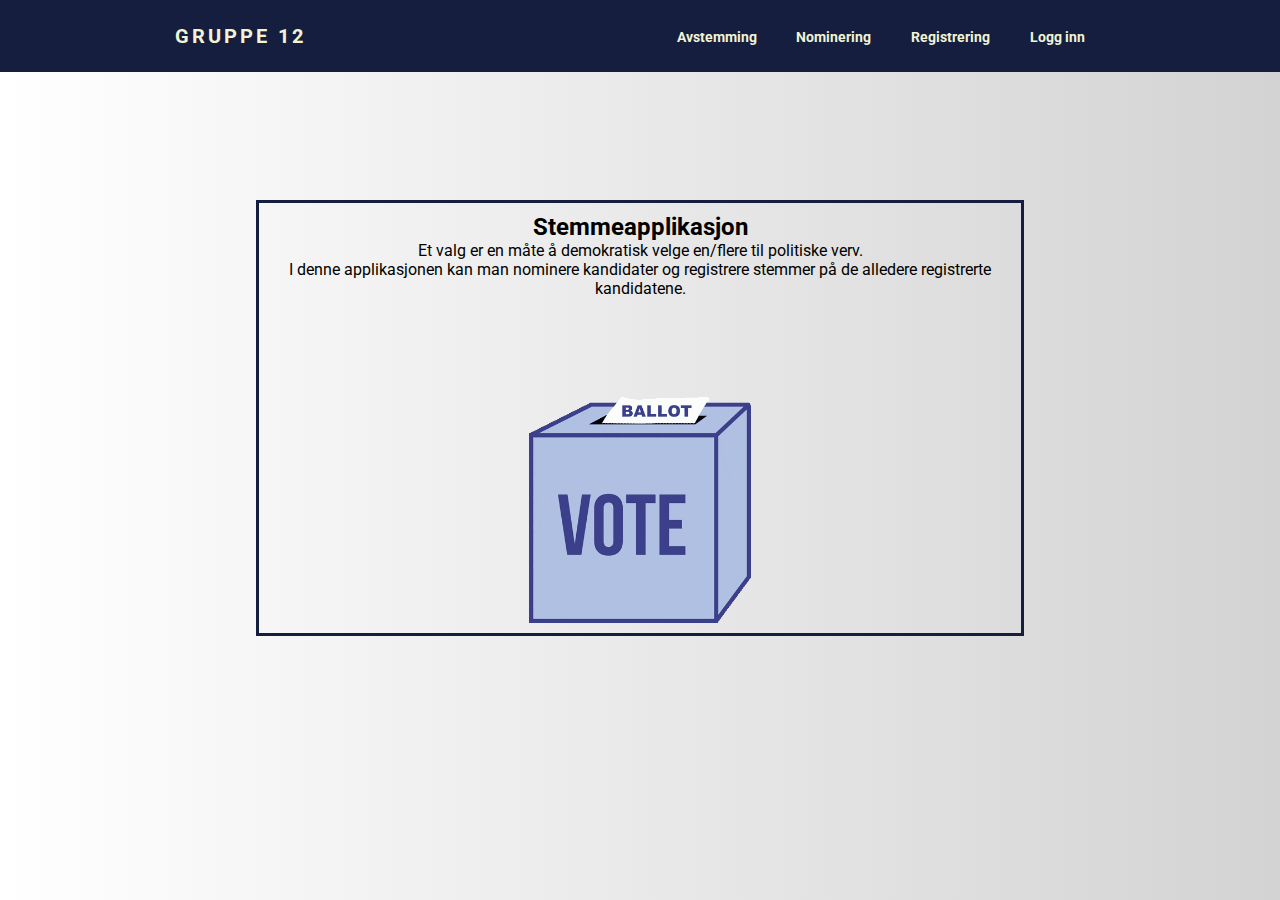
<file: index.html>
<!DOCTYPE html>
<html lang="no">
<head>
    <meta http-equiv="Content-Type" content="text/html" charset="UTF-8">
    <meta name="viewport" content="width=device-width, initial-scale=1.0">
    <link href="https://fonts.googleapis.com/css2?family=Roboto&display=swap" rel="stylesheet">
    <link rel="stylesheet" href="stilark.css">
    <title>Vestfold Gruppe 12|Hjem</title>
</head>
<body>

  <nav>
    <div class="logo">
        <h4><a href="index.html">Gruppe 12</a></h4>
    </div>
    <ul class="nav-links">
        <li>
            <a href="avstemming.html">Avstemming</a>
        </li>
        <li>
            <a href="nominering.html">Nominering</a>
        </li>
        <li>
            <a href="registrering.html">Registrering</a>
        </li>
        <li>
            <a href="login.html">Logg inn</a>
        </li>
    </ul>
    <div class="burger">
        <div class="line1"></div>
        <div class="line2"></div>
        <div class="line3"></div>
    </div>
</nav>


<main class="center" style="text-align: center;">
  <h2> Stemmeapplikasjon </h2>
    <p>Et valg er en måte å demokratisk velge en/flere til politiske verv. <br>
      I denne applikasjonen kan man nominere kandidater og registrere stemmer på de alledere registrerte kandidatene. </p>
      <img class="stemmebilde" src="bilder/vote_giphy.gif">
    </main>

  <script src="hamburger.js"></script>
</body>
</html>
</file>
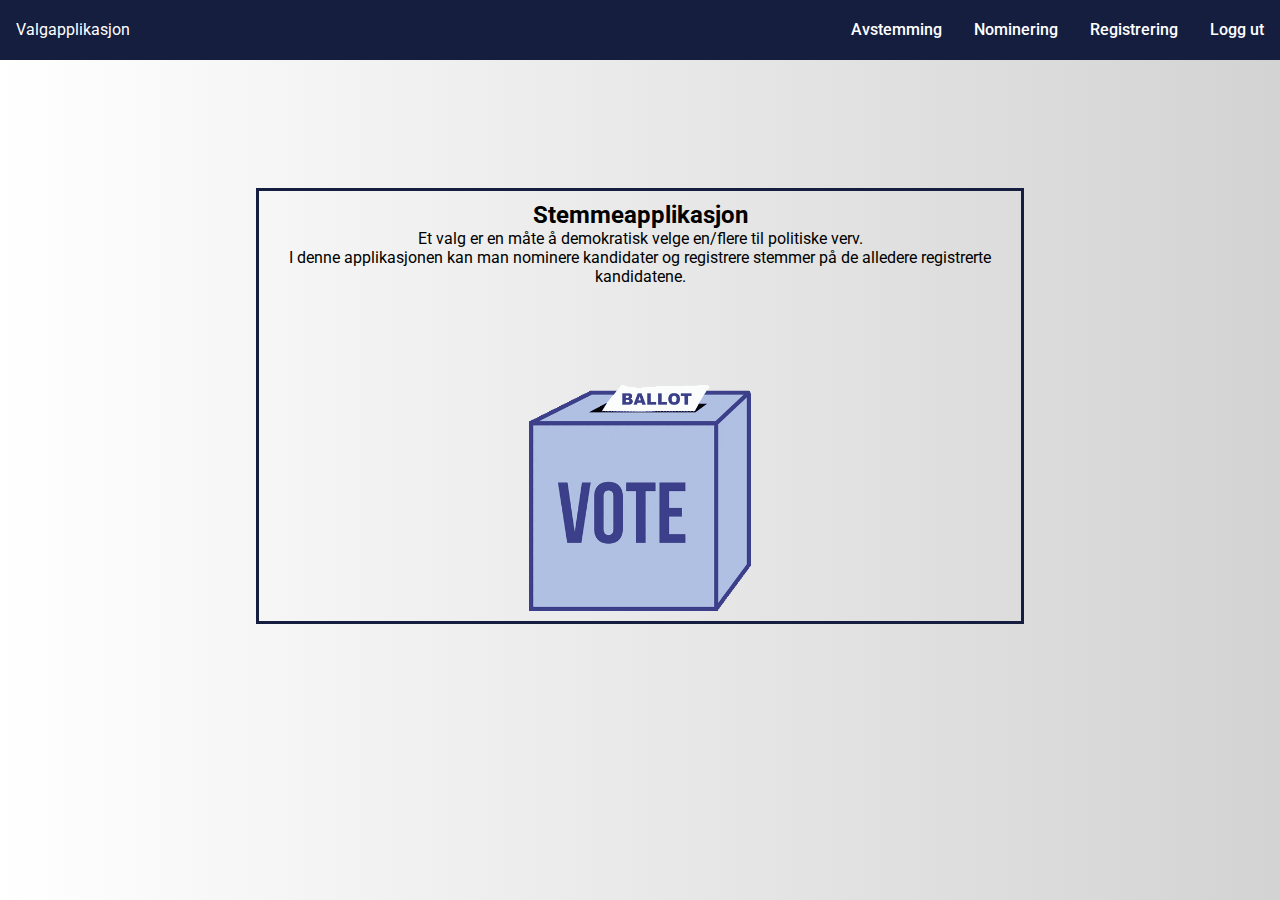
<file: tredje sprint/index.html>
<!DOCTYPE html>
<html lang="no">
<head>
    <meta http-equiv="Content-Type" content="text/html" charset="UTF-8">
    <meta name="viewport" content="width=device-width, initial-scale=1.0">
    <link rel="stylesheet" href="https://fonts.googleapis.com/css?family=Roboto">
    <link rel="stylesheet" href="https://use.fontawesome.com/releases/v5.7.1/css/all.css">
    <link rel="stylesheet" href="style.css">
    <title>Sett inn navn|Test</title>
</head>
<body>
  <header class="jalla-nav">
    <div class="logo"><a href="#">Valgapplikasjon</a></div>
      <button
           id="nav-main-toggle"
           class="nav-toggle">
          <i class="fas fa-bars"></i>
          <i class="fas fa-times"></i>
          <span>Meny</span>
        </button>
    
    <div class="nav-burger">
      <nav id="hoved-nav" class="hoved-nav">
            <ul>
              <li><a href="avstemming.html">Avstemming</a></li>
              <li><a href="nominering.html">Nominering</a></li>
              <li><a href="registrering.html">Registrering</a></li>
              <li><a href="index.html">Logg ut</a></li>
            </ul>
          </nav>
        </div>
    </header>  
    <main class="center" style="text-align: center;">
      <h2> Stemmeapplikasjon </h2>
        <p>Et valg er en måte å demokratisk velge en/flere til politiske verv. <br>
          I denne applikasjonen kan man nominere kandidater og registrere stemmer på de alledere registrerte kandidatene. </p>
          <img class="stemmebilde" src="vote_giphy.gif">
        </main>
</body>
<script src="hamburger.js"></script>
</html>
</file>
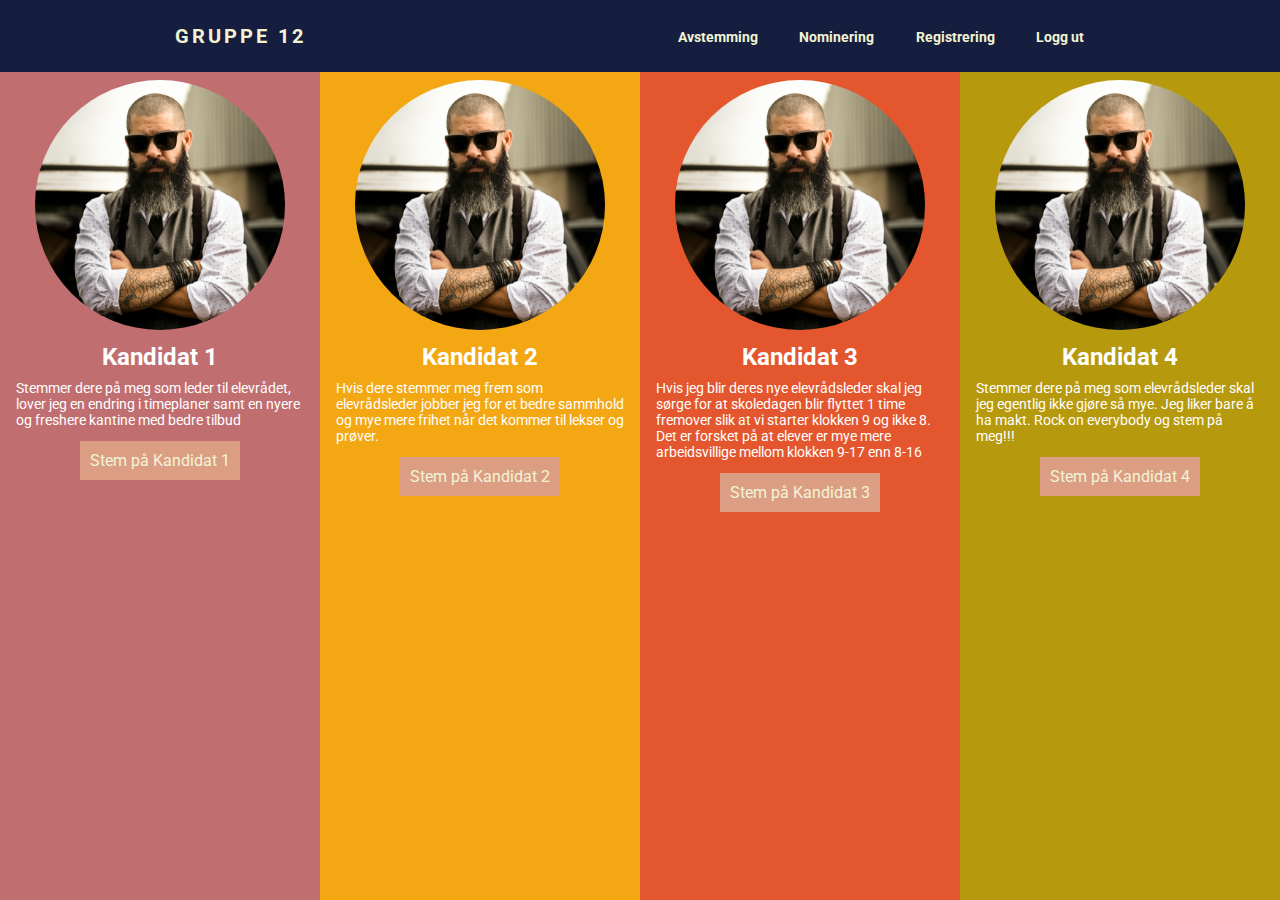
<file: avstemming.html>
<!DOCTYPE html>
<html lang="no">
<head>
    <meta http-equiv="Content-Type" content="text/html" charset="UTF-8">
    <meta name="viewport" content="width=device-width, initial-scale=1.0">
    <link href="https://fonts.googleapis.com/css2?family=Roboto&display=swap" rel="stylesheet">
    <link rel="stylesheet" href="stilark.css">
    <title>Vestfold Gruppe 12|Avstemming</title>
</head>

<body>
    <nav>
        <div class="logo">
            <h4><a href="default.html">Gruppe 12</a></h4>
        </div>
        <ul class="nav-links">
            <li>
                <a href="avstemming.html">Avstemming</a>
            </li>
            <li>
                <a href="nominering.html">Nominering</a>
            </li>
            <li>
                <a href="registrering.html">Registrering</a>
            </li>
            <li>
                <a href="index.html">Logg ut</a>
            </li>
        </ul>
        <div class="burger">
            <div class="line1"></div>
            <div class="line2"></div>
            <div class="line3"></div>
        </div>
    </nav>

    <article>
      <div class='app-layout'>
        <div class='boks en'>
          <img src="bilder/bilde1.jpg">
          <h1>Kandidat 1</h1>
          <p>
            Stemmer dere på meg som leder til elevrådet, lover jeg en
            endring i timeplaner samt en nyere og freshere kantine med bedre tilbud
          </p>
          <button>Stem på Kandidat 1</button>
        </div>
        <div class='boks to'>
          <img src="bilder/bilde1.jpg">
          <h1>Kandidat 2</h1>
          <p>
            Hvis dere stemmer meg frem som elevrådsleder jobber jeg for et bedre sammhold
            og mye mere frihet når det kommer til lekser og prøver.

          </p>
          <button>Stem på Kandidat 2</button>
        </div>
        <div class='boks tre'>
          <img src="bilder/bilde1.jpg">
          <h1>Kandidat 3</h1>
          <p>
            Hvis jeg blir deres nye elevrådsleder skal jeg sørge for at skoledagen blir 
            flyttet 1 time fremover slik at vi starter klokken 9 og ikke 8. Det er forsket 
            på at elever er mye mere arbeidsvillige mellom klokken 9-17 enn 8-16

          </p>
          <button>Stem på Kandidat 3</button>
        </div>
        <div class='boks fire'>
          <img src="bilder/bilde1.jpg">
          <h1>Kandidat 4</h1>
          <p>
          Stemmer dere på meg som elevrådsleder skal jeg egentlig ikke gjøre så mye.
          Jeg liker bare å ha makt. Rock on everybody og stem på meg!!!
          </p>
          <button>Stem på Kandidat 4</button>
        </div>
      </div>
    </article>


    <script src="hamburger.js"></script>
</body>

</html>
</file>
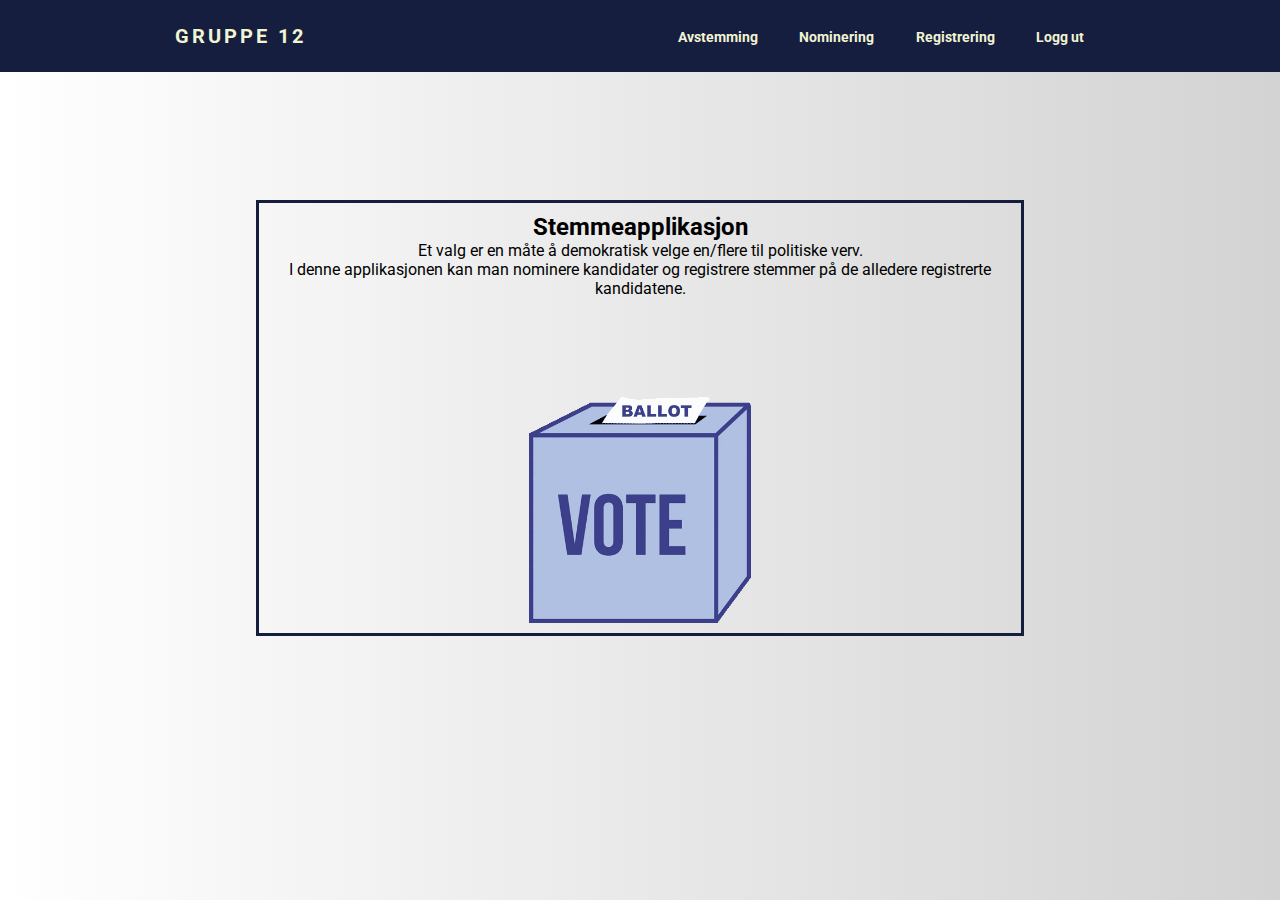
<file: default.html>
<!DOCTYPE html>
<html lang="no">
<head>
    <meta http-equiv="Content-Type" content="text/html" charset="UTF-8">
    <meta name="viewport" content="width=device-width, initial-scale=1.0">
    <link href="https://fonts.googleapis.com/css2?family=Roboto&display=swap" rel="stylesheet">
    <link rel="stylesheet" href="stilark.css">
    <title>Vestfold Gruppe 12|Hjem</title>
</head>
<body>

  <nav>
    <div class="logo">
        <h4><a href="default.html">Gruppe 12</a></h4>
    </div>
    <ul class="nav-links">
        <li>
            <a href="avstemming.html">Avstemming</a>
        </li>
        <li>
            <a href="nominering.html">Nominering</a>
        </li>
        <li>
            <a href="registrering.html">Registrering</a>
        </li>
        <li>
            <a href="index.html">Logg ut</a>
        </li>
    </ul>
    <div class="burger">
        <div class="line1"></div>
        <div class="line2"></div>
        <div class="line3"></div>
    </div>
</nav>


<main class="center" style="text-align: center;">
  <h2> Stemmeapplikasjon </h2>
    <p>Et valg er en måte å demokratisk velge en/flere til politiske verv. <br>
      I denne applikasjonen kan man nominere kandidater og registrere stemmer på de alledere registrerte kandidatene. </p>
      <img class="stemmebilde" src="bilder/vote_giphy.gif">
    </main>

  <script src="hamburger.js"></script>
</body>
</html>
</file>
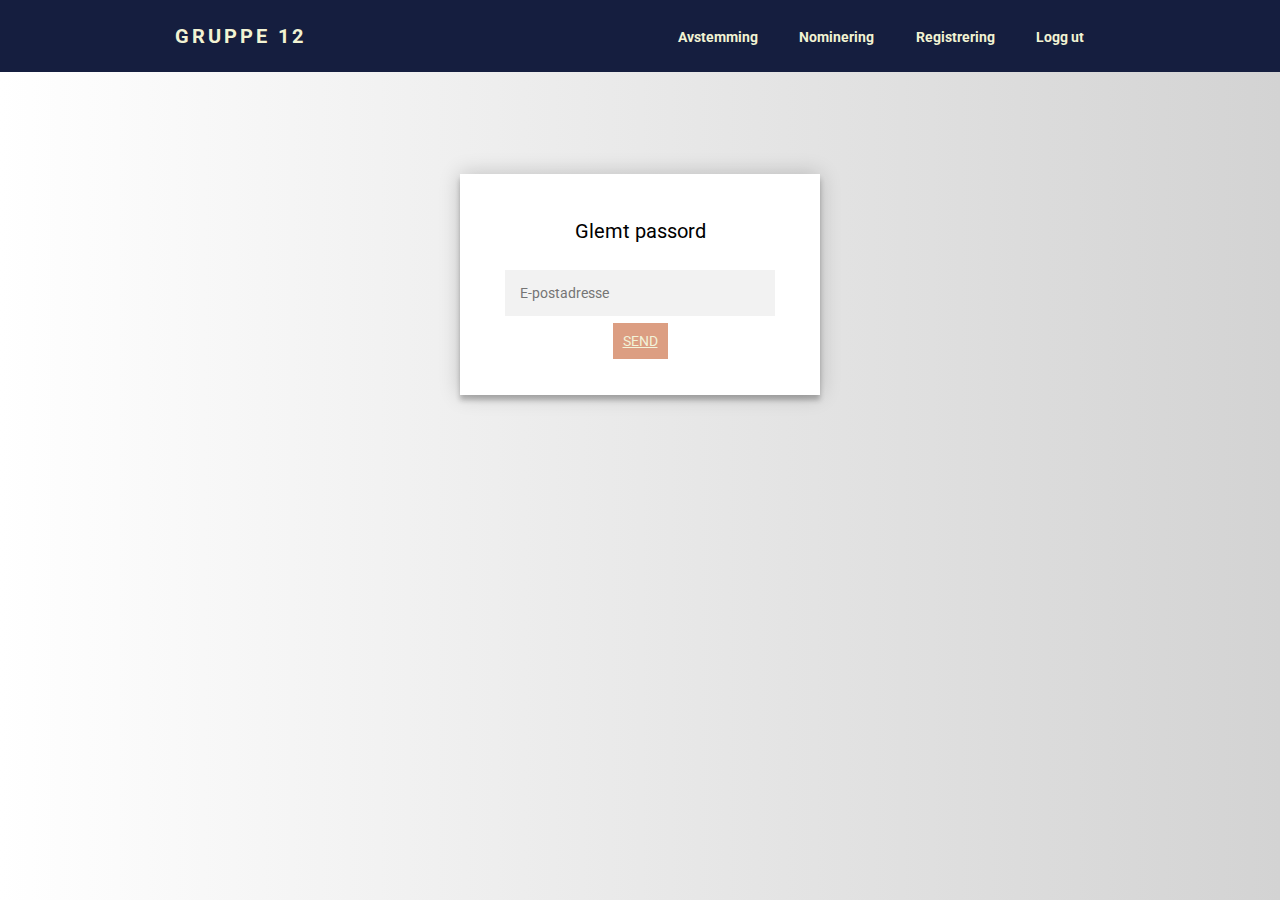
<file: glemt-passord.html>
<!DOCTYPE html>
<html lang="no">
<head>
    <meta http-equiv="Content-Type" content="text/html" charset="UTF-8">
    <meta name="viewport" content="width=device-width, initial-scale=1.0">
    <link href="https://fonts.googleapis.com/css2?family=Roboto&display=swap" rel="stylesheet">
    <link rel="stylesheet" href="stilark.css">
    <title>Vestfold Gruppe 12|Logg inn</title>
</head>

<body>
    <nav>
        <div class="logo">
            <h4><a href="index.html">Gruppe 12</a></h4>
        </div>
        <ul class="nav-links">
            <li>
                <a href="avstemming.html">Avstemming</a>
            </li>
            <li>
                <a href="nominering.html">Nominering</a>
            </li>
            <li>
                <a href="registrering.html">Registrering</a>
            </li>
            <li>
                <a href="index.html">Logg ut</a>
            </li>
        </ul>
        <div class="burger">
            <div class="line1"></div>
            <div class="line2"></div>
            <div class="line3"></div>
        </div>
    </nav>

    <article class="login-page">
      <section class="form">
        </form>
        <form class="login-form">
            <div class="title">
                 Glemt passord
            </div>
          <input type="text" placeholder="E-postadresse"/>
          <a href="login.html" class="loginbutton">Send</a>

        </form>
      </section>
    </article>


    <script src="hamburger.js"></script>
</body>

</html>
</file>
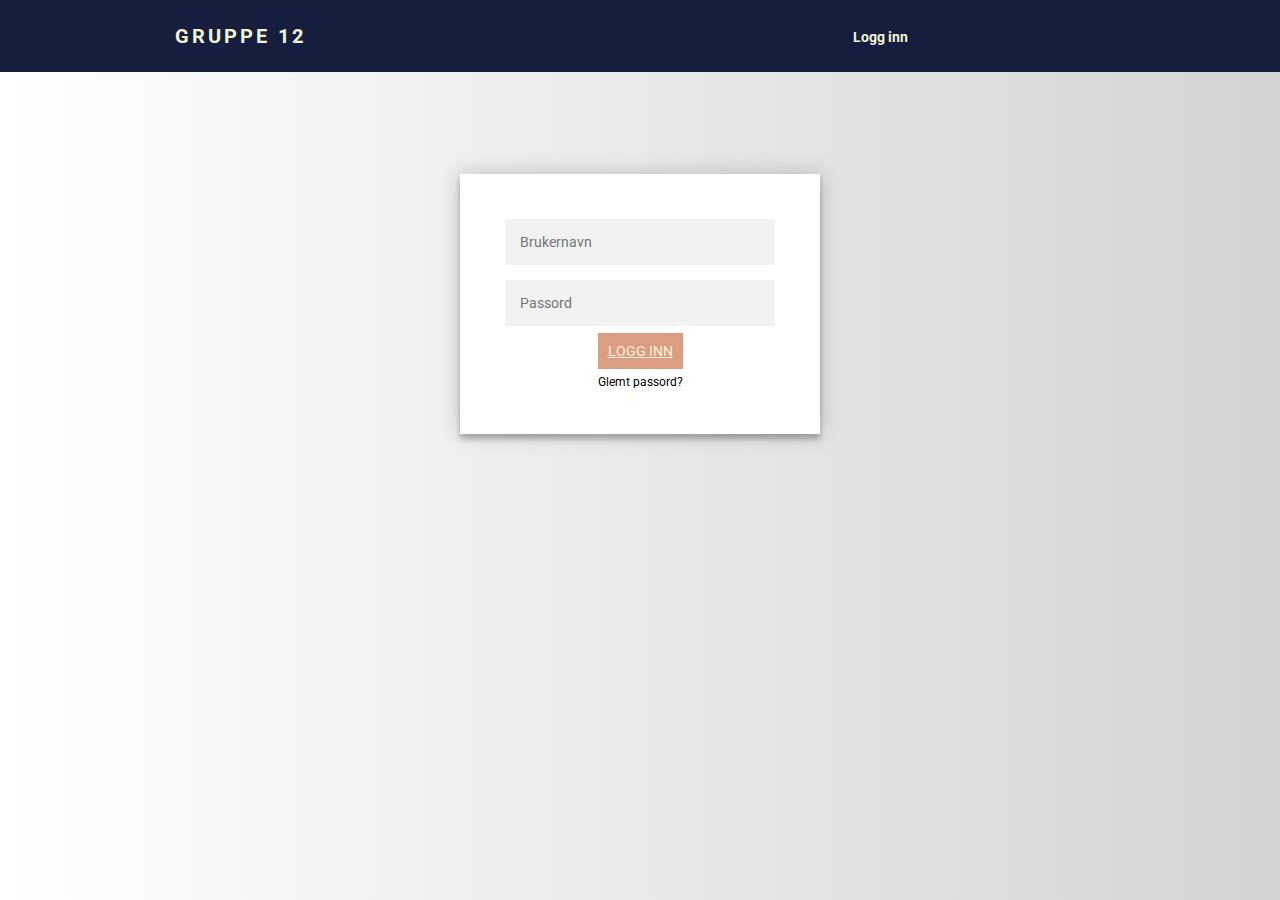
<file: login.html>
<!DOCTYPE html>
<html lang="no">
<head>
    <meta http-equiv="Content-Type" content="text/html" charset="UTF-8">
    <meta name="viewport" content="width=device-width, initial-scale=1.0">
    <link href="https://fonts.googleapis.com/css2?family=Roboto&display=swap" rel="stylesheet">
    <link rel="stylesheet" href="stilark.css">
    <title>Vestfold Gruppe 12|Logg inn</title>
</head>

<body>
    <nav>
        <div class="logo">
            <h4><a href="index.html">Gruppe 12</a></h4>
        </div>
        <ul class="nav-links">
            <li>
                <a href="login.html">Logg inn</a>
            </li>
        </ul>
        <div class="burger">
            <div class="line1"></div>
            <div class="line2"></div>
            <div class="line3"></div>
        </div>
    </nav>

    <article class="login-page">
      <section class="form">
        </form>
        <form class="login-form">
          <input type="text" placeholder="Brukernavn"/>
          <input type="password" placeholder="Passord"/>
          <a href="default.html" class="loginbutton">Logg inn</a>


          <p class="message"> <a href="glemt-passord.html">Glemt passord?</a></p>
        </form>
      </section>
    </article>


    <script src="hamburger.js"></script>
</body>

</html>
</file>
<file: stilark.css>
*{
    margin: 0px;
    padding: 0px;
    box-sizing: border-box;
    font-family: 'Roboto', sans-serif;
}
html{
    margin: 0;
    height: 100%;
    overflow-x: hidden;
}

body {
    background: lightgrey; /* fallback for old browsers */
    background: -webkit-linear-gradient(right, lightgrey, white);
    background: -moz-linear-gradient(right, lightgrey, white);
    background: -o-linear-gradient(right, lightgrey, white);
    background: linear-gradient(to left, lightgrey, white);
    -webkit-font-smoothing: antialiased;
    -moz-osx-font-smoothing: grayscale;
    overflow-x: hidden;
  }
/* Hamburger og nav start */
nav{
	align-items: center;
	background-color: #151E3F;
	display: flex;
	justify-content: space-around;
	min-height: 8vh;
}

.logo a{
	color: #F2F3D3;
	font-size: 20px;
	letter-spacing: 3px;
	text-decoration: none;
	text-transform: uppercase;
}

.logo a:hover{
	color: white;
}

.nav-links{
	align-items: center;
	background-color: #151E3F;
	display: flex;
	flex-direction: column;
	height: 92vh;
	justify-content: space-around;
	position: absolute;
	right: 0px;
	top: 8vh;
	transform: translateX(100%);
	transition: transform 0.5s ease-in;
	width: 50%;
	z-index: 3;
}

.nav-links a{
	color: #F2F3D3;
	font-size: 14px;
	font-weight: 700;
	text-decoration: none;
}
.nav-links a:hover{
	color: white;
}

.nav-links li{
	list-style: none;
	opacity: 0;
}

.burger{
  cursor: pointer;
  display: inline-block;
}

.burger div{
	background-color: #F2F3D3;
	border-radius: 10px;
	height: 3px;
	margin: 5px;
	transition: all 0.3s ease;
	width: 25px;
}

.nav-active{
	transform: translateX(0%);
}

@keyframes navLinkFade {
	from{
		opacity: 0;
		transform: translateX(50px);
	}
	to{
		opacity: 1;
		transform: translateX(0px);
	}
}

.toggle .line1{
	transform: rotate(-45deg) translate(-5px,6px);
}

.toggle .line2{
	opacity: 0;
}

.toggle .line3{
	transform: rotate(45deg) translate(-5px,-6px);
}
@media screen and (min-width: 768px){
	.nav-links{
		flex-direction: row;
		height: 8vh;
		position: relative;
		top: 0vh;
		transform: none;
		transition: none;
		width: 60%;
  }
  
	.nav-links li{
		opacity: 1;
  }
  
	.burger{
		display: none;
	}
}
@media screen and (min-width: 1024px){
	.nav-links {
		width: 35%;
	}
}
/* Hamburger og nav slutt – Index og default start */
.center {
  margin-left: auto;
  margin-right: auto;
  margin-top: 10%;
  width: 50%;
  height: 50%;
  border: solid 3px #151E3F;
  padding: 10px;
  top: 200px;
  width:60%;
}

.stemmebilde {
  display: block;
  margin-left: auto;
  margin-right: auto;
  width: 30%;
}

.loginbutton{
  font-family: "Roboto", sans-serif;
  text-transform: uppercase;
  outline: 0;
  background: #DC9E82;
  width: 100%;
  border: 0;
  padding: 10px;
  color: #F2F3D9;
  font-size: 14px;
  -webkit-transition: all 0.3 ease;
  transition: all 0.3 ease;
  cursor: pointer;
}
/* Index og default slutt – logg inn start */

  .login-page {
    width: 360px;
    padding: 8% 0 0;
    margin: auto;
  }
  .form {
    position: relative;
    z-index: 1;
    background: white;
    max-width: 360px;
    margin: 0 auto 100px;
    padding: 45px;
    text-align: center;
    box-shadow: 0 0 20px 0 rgba(0, 0, 0, 0.2), 0 5px 5px 0 rgba(0, 0, 0, 0.24);
  }
  .form input {
    font-family: "Roboto", sans-serif;
    outline: 0;
    background: #f2f2f2;
    width: 100%;
    border: 0;
    margin: 0 0 15px;
    padding: 15px;
    box-sizing: border-box;
    font-size: 14px;
  } 
  .form button {
    font-family: "Roboto", sans-serif;
    text-transform: uppercase;
    outline: 0;
    background: #DC9E82;
    width: 100%;
    border: 0;
    padding: 15px;
    color: #F2F3D9;
    font-size: 14px;
    -webkit-transition: all 0.3 ease;
    transition: all 0.3 ease;
    cursor: pointer;
  }
  .form button:hover,.form button:active,.form button:focus {
    background:#151E3F;
  }
  .form .message {
    margin: 15px 0 0;
    color: darkgray;
    font-size: 12px;
  }
  .form .message a {
    color: black;
    text-decoration: none;
  }
  .form .register-form {
    display: none;
  }
  .form .title {
    font-size: 20px;
    font-family: 'Roboto', sans-serif;
    margin-bottom: 27px;

  }
  .container {
    position: relative;
    z-index: 1;
    max-width: 300px;
    margin: 0 auto;
  }
  .container:before, .container:after {
    content: "";
    display: block;
    clear: both;
  }
  .container .info {
    margin: 50px auto;
    text-align: center;
  }
  .container .info h1 {
    margin: 0 0 15px;
    padding: 0;
    font-size: 36px;
    font-weight: 300;
    color: #1a1a1a;
  }
  .container .info span {
    color: #4d4d4d;
    font-size: 12px;
  }
  .container .info span a {
    color: #000000;
    text-decoration: none;
  }
  .container .info span .fa {
    color: #EF3B3A;
  }
/* Innlogging slutt – Registrering start*/
  .wrapper{
    max-width: 500px;
    width: 100%;
    background: white;
    margin: 50px auto;
    box-shadow: 2px 2px 4px rgba(0,0,0,0.125);
    padding: 30px;

  }

  .wrapper .title{
    font-size: 24px;
    font-weight: 700;
    margin-bottom: 25px;
    color: #151E3F;
    text-transform: uppercase;
    text-align: center;
  }

  .wrapper .reg{
    width: 100%;
  }

  .wrapper .reg .inputfield{
    margin-bottom: 15px;
    display: flex;
    align-items: center;
  }

  .wrapper .reg .inputfield label{
     width: 200px;
     color: #757575;
     margin-right: 10px;
    font-size: 14px;
  }

  .wrapper .reg .inputfield .input,
  .wrapper .reg .inputfield .textarea{
    width: 100%;
    outline: none;
    border: 1px solid #d5dbd9;
    font-size: 15px;
    padding: 8px 10px;
    border-radius: 3px;
    transition: all 0.3s ease;
  }

  .wrapper .reg .inputfield .textarea{
    width: 100%;
    height: 125px;
    resize: none;
  }

  .wrapper .reg .inputfield .custom_select{
    position: relative;
    width: 100%;
    height: 37px;
  }

  .wrapper .reg .inputfield .custom_select:before{
    content: "";
    position: absolute;
    top: 12px;
    right: 10px;
    border: 8px solid;
    border-color: #d5dbd9 transparent transparent transparent;
    pointer-events: none;
  }

  .wrapper .reg .inputfield .custom_select select{
    -webkit-appearance: none;
    -moz-appearance:   none;
    appearance:        none;
    outline: none;
    width: 100%;
    height: 100%;
    border: 0px;
    padding: 8px 10px;
    font-size: 15px;
    border: 1px solid #d5dbd9;
    border-radius: 3px;
  }


  .wrapper .reg .inputfield .input:focus,
  .wrapper .reg .inputfield .textarea:focus,
  .wrapper .reg .inputfield .custom_select select:focus{
    border: 1px solid #C16E70;
  }

  .wrapper .reg .inputfield p{
     font-size: 14px;
     color: #757575;
  }
  .wrapper .reg .inputfield .check{
    width: 15px;
    height: 15px;
    position: relative;
    display: block;
    cursor: pointer;
  }

  .wrapper .reg .inputfield .btn{
    width: 100%;
     padding: 8px 10px;
    font-size: 15px;
    border: 0px;
    background:  #DC9E82;
    color: #F2F3D9;
    cursor: pointer;
    outline: none;
  }

  .wrapper .reg .inputfield .btn:hover{
    background: #151E3F;
  }

  .wrapper .reg .inputfield:last-child{
    margin-bottom: 0;
  }
/* Registrering slutt - Grid start*/

.boks {
  color: #ffffff;
  padding: 0.5em 1em 0.25em 1em;
  text-align: center;
}

.boks img{
  border-radius: 50%;
  max-height: 150px;
}
.boks h1{
  font-size: 24px;
  font-weight: bold;
  padding: 1vh 0 0 0;
}
.boks p{
  padding: 1vh 0 1vh 0;
  font-size: 14px;
  text-align: left;
}

.boks button{
  background-color: #DC9E82;
  border: none;
  color: #F2F3D9;
  padding: 10px;
  text-align: center;
  text-decoration: none;
  display: inline-block;
  font-size: 16px;
  margin: 4px 2px;
  transition-duration: 0.4s;
  cursor: pointer;
}
.boks button:hover{
  background-color: #151E3F;
}

.en   { background-color: #C16E70; }
.to  { background-color: #F3A712; }
.tre   { background-color: #E4572E; }
.fire { background-color: #B7990D; }

.app-layout {
  display: grid;
  grid-template-columns: 1fr 1fr;
  grid-template-rows: 46vh 46vh;
}

@media screen and (min-width: 1024px) {
  .app-layout {
    display: grid;
    grid-template-columns: 1fr 1fr 1fr 1fr;
    grid-template-rows: 92vh;
  }
  .boks img{
    border-radius: 50%;
    max-height: 250px;
  }
}

.column1 {
  text-align:center;
  list-style-type: none;
  list-style-position: inside;
  }
</file>
<file: tredje sprint/style.css>
*{
  margin: 0px;
  padding: 0px;
  box-sizing: border-box;
  font-family: 'Roboto', sans-serif;
}

body {
  background: lightgrey; /* fallback for old browsers */
  background: -webkit-linear-gradient(right, lightgrey, white);
  background: -moz-linear-gradient(right, lightgrey, white);
  background: -o-linear-gradient(right, lightgrey, white);
  background: linear-gradient(to left, lightgrey, white);
  -webkit-font-smoothing: antialiased;
  -moz-osx-font-smoothing: grayscale;
  overflow-x: hidden;
}

/* hamburger og nav start*/
header {
  position: relative;
  background: #151E3F;
  color: #fff;
  display: flex;
  align-items: stretch;
  justify-content: space-between;
}

.logo {
  margin: 0;
}

.logo a {
  display: block;
  padding: 0 1rem;
  font-size: 1rem;
  line-height: 3.250rem;
  color: #fff;
  text-decoration: none;
}

.bruker-js .nav-toggle {
  display: block;
}

.bruker-js .nav-burger.noshow {
  display: none;
}

.nav-toggle {
  display: none;
  order: 1;
  margin-left: auto;
  padding: 0.2rem 1rem 0.3rem;
  height: 3.25rem;
  border: 0;
  border-top: 0.25rem solid transparent;
  background: none;
  color: #fff;
  font-family: 'Roboto';
  font-weight: 500;
  line-height: 1rem;
  transition: border-top-color 250ms ease-out;
  outline: none;
}

.nav-toggle .fa-times {
  display: none;
}

.nav-toggle[aria-expanded="true"] {
  background: #fff;
  border-top-color: #e00;
  color: #252525;
}

.nav-toggle[aria-expanded="true"] .fa-times {
  display: block;
}

.nav-toggle[aria-expanded="true"] .fa-bars {
  display: none;
}

.nav-toggle span {
  display: block;
  margin: 0.25em 0 0 0;
  font-size: 0.875em;
}

.nav-toggle:hover {
  border-top-color: #06c;
}

.nav-toggle:active {
  border-top-color: #e00;
}
@media screen and (min-width: 768px) {
  .nav-toggle {
    display: none;
  }
}

.hoved-nav {
  position: absolute;
  top: 3.250rem;
  left: 0;
  right: 0;
  background: blanchedalmond;
}

.hoved-nav > ul {
  margin: 0;
  padding: 0;
  list-style: none;
  display: flex;
  flex-direction: column;
}

.hoved-nav > ul > li {
  margin: 1;
}

.hoved-nav > ul > li > a {
  display: block;
  padding: 1rem;
  color: #06c;
  font-size: 1.5rem;
  line-height: 1em;
  text-decoration: none;
}

.hoved-nav > ul > li > a:hover, .hoved-nav > ul > li > a:focus {
  color: #004080;
}

@media screen and (min-width: 768px) {
  header {
    align-items: baseline;
  }
  header.bruker-js .nav-toggle {
    display: none;
  }
  header.bruker-js .nav-burger.noshow {
    display: block;
  }
  .hoved-nav {
    position: static;
    left: auto;
    right: auto;
    top: auto;
    background: #151E3F;
  }
  .hoved-nav > ul {
    margin-left: 1rem;
    flex-direction: row;
  }
  .hoved-nav > ul > li > a {
    position: relative;
    color: #fff;
    padding: 0 1rem 0.25rem;
    border-top: 0.25rem solid transparent;
    font-size: 1rem;
    font-weight: 500;
    line-height: 3.250rem;
    transition: border-top-color 250ms ease-out;
  }
  .hoved-nav > ul > li > a:hover, .hoved-nav > ul > li > a:focus {
    color: #fff;
    border-top-color: #06c;
  }
  .hoved-nav > ul > li > a:active {
    border-top-color: #e00;
  }
}

/* Hamburger og nav slutt – Index og default start */
.center {
  margin-left: auto;
  margin-right: auto;
  margin-top: 10%;
  width: 50%;
  height: 50%;
  border: solid 3px #151E3F;
  padding: 10px;
  top: 200px;
  width:60%;
}

.stemmebilde {
  display: block;
  margin-left: auto;
  margin-right: auto;
  width: 30%;
}

.loginbutton{
  font-family: "Roboto", sans-serif;
  text-transform: uppercase;
  outline: 0;
  background: #DC9E82;
  width: 100%;
  border: 0;
  padding: 10px;
  color: #F2F3D9;
  font-size: 14px;
  -webkit-transition: all 0.3 ease;
  transition: all 0.3 ease;
  cursor: pointer;
}
/* Index og default slutt – logg inn start */

  .login-page {
    width: 360px;
    padding: 8% 0 0;
    margin: auto;
  }
  .form {
    position: relative;
    z-index: 1;
    background: white;
    max-width: 360px;
    margin: 0 auto 100px;
    padding: 45px;
    text-align: center;
    box-shadow: 0 0 20px 0 rgba(0, 0, 0, 0.2), 0 5px 5px 0 rgba(0, 0, 0, 0.24);
  }
  .form input {
    font-family: "Roboto", sans-serif;
    outline: 0;
    background: #f2f2f2;
    width: 100%;
    border: 0;
    margin: 0 0 15px;
    padding: 15px;
    box-sizing: border-box;
    font-size: 14px;
  } 
  .form button {
    font-family: "Roboto", sans-serif;
    text-transform: uppercase;
    outline: 0;
    background: #DC9E82;
    width: 100%;
    border: 0;
    padding: 15px;
    color: #F2F3D9;
    font-size: 14px;
    -webkit-transition: all 0.3 ease;
    transition: all 0.3 ease;
    cursor: pointer;
  }
  .form button:hover,.form button:active,.form button:focus {
    background:#151E3F;
  }
  .form .message {
    margin: 15px 0 0;
    color: darkgray;
    font-size: 12px;
  }
  .form .message a {
    color: black;
    text-decoration: none;
  }
  .form .register-form {
    display: none;
  }
  .form .title {
    font-size: 20px;
    font-family: 'Roboto', sans-serif;
    margin-bottom: 27px;

  }
  .container {
    position: relative;
    z-index: 1;
    max-width: 300px;
    margin: 0 auto;
  }
  .container:before, .container:after {
    content: "";
    display: block;
    clear: both;
  }
  .container .info {
    margin: 50px auto;
    text-align: center;
  }
  .container .info h1 {
    margin: 0 0 15px;
    padding: 0;
    font-size: 36px;
    font-weight: 300;
    color: #1a1a1a;
  }
  .container .info span {
    color: #4d4d4d;
    font-size: 12px;
  }
  .container .info span a {
    color: #000000;
    text-decoration: none;
  }
  .container .info span .fa {
    color: #EF3B3A;
  }
/* Innlogging slutt – Registrering start*/
  .wrapper{
    max-width: 500px;
    width: 100%;
    background: white;
    margin: 50px auto;
    box-shadow: 2px 2px 4px rgba(0,0,0,0.125);
    padding: 30px;

  }

  .wrapper .title{
    font-size: 24px;
    font-weight: 700;
    margin-bottom: 25px;
    color: #151E3F;
    text-transform: uppercase;
    text-align: center;
  }

  .wrapper .reg{
    width: 100%;
  }

  .wrapper .reg .inputfield{
    margin-bottom: 15px;
    display: flex;
    align-items: center;
  }

  .wrapper .reg .inputfield label{
     width: 200px;
     color: #757575;
     margin-right: 10px;
    font-size: 14px;
  }

  .wrapper .reg .inputfield .input,
  .wrapper .reg .inputfield .textarea{
    width: 100%;
    outline: none;
    border: 1px solid #d5dbd9;
    font-size: 15px;
    padding: 8px 10px;
    border-radius: 3px;
    transition: all 0.3s ease;
  }

  .wrapper .reg .inputfield .textarea{
    width: 100%;
    height: 125px;
    resize: none;
  }

  .wrapper .reg .inputfield .custom_select{
    position: relative;
    width: 100%;
    height: 37px;
  }

  .wrapper .reg .inputfield .custom_select:before{
    content: "";
    position: absolute;
    top: 12px;
    right: 10px;
    border: 8px solid;
    border-color: #d5dbd9 transparent transparent transparent;
    pointer-events: none;
  }

  .wrapper .reg .inputfield .custom_select select{
    -webkit-appearance: none;
    -moz-appearance:   none;
    appearance:        none;
    outline: none;
    width: 100%;
    height: 100%;
    border: 0px;
    padding: 8px 10px;
    font-size: 15px;
    border: 1px solid #d5dbd9;
    border-radius: 3px;
  }


  .wrapper .reg .inputfield .input:focus,
  .wrapper .reg .inputfield .textarea:focus,
  .wrapper .reg .inputfield .custom_select select:focus{
    border: 1px solid #C16E70;
  }

  .wrapper .reg .inputfield p{
     font-size: 14px;
     color: #757575;
  }
  .wrapper .reg .inputfield .check{
    width: 15px;
    height: 15px;
    position: relative;
    display: block;
    cursor: pointer;
  }

  .wrapper .reg .inputfield .btn{
    width: 100%;
     padding: 8px 10px;
    font-size: 15px;
    border: 0px;
    background:  #DC9E82;
    color: #F2F3D9;
    cursor: pointer;
    outline: none;
  }

  .wrapper .reg .inputfield .btn:hover{
    background: #151E3F;
  }

  .wrapper .reg .inputfield:last-child{
    margin-bottom: 0;
  }
/* Registrering slutt - Grid start*/

.boks {
  color: #ffffff;
  padding: 0.5em 1em 0.25em 1em;
  text-align: center;
}

.boks img{
  border-radius: 50%;
  max-height: 150px;
}
.boks h1{
  font-size: 24px;
  font-weight: bold;
  padding: 1vh 0 0 0;
}
.boks p{
  padding: 1vh 0 1vh 0;
  font-size: 14px;
  text-align: left;
}

.boks button{
  background-color: #DC9E82;
  border: none;
  color: #F2F3D9;
  padding: 10px;
  text-align: center;
  text-decoration: none;
  display: inline-block;
  font-size: 16px;
  margin: 4px 2px;
  transition-duration: 0.4s;
  cursor: pointer;
}
.boks button:hover{
  background-color: #151E3F;
}

.en   { background-color: #C16E70; }
.to  { background-color: #F3A712; }
.tre   { background-color: #E4572E; }
.fire { background-color: #B7990D; }

.app-layout {
  display: grid;
  grid-template-columns: 1fr 1fr;
  grid-template-rows: 46vh 46vh;
}

@media screen and (min-width: 1024px) {
  .app-layout {
    display: grid;
    grid-template-columns: 1fr 1fr 1fr 1fr;
    grid-template-rows: 92vh;
  }
  .boks img{
    border-radius: 50%;
    max-height: 250px;
  }
}

.column1 {
  text-align:center;
  list-style-type: none;
  list-style-position: inside;
  }
</file>
